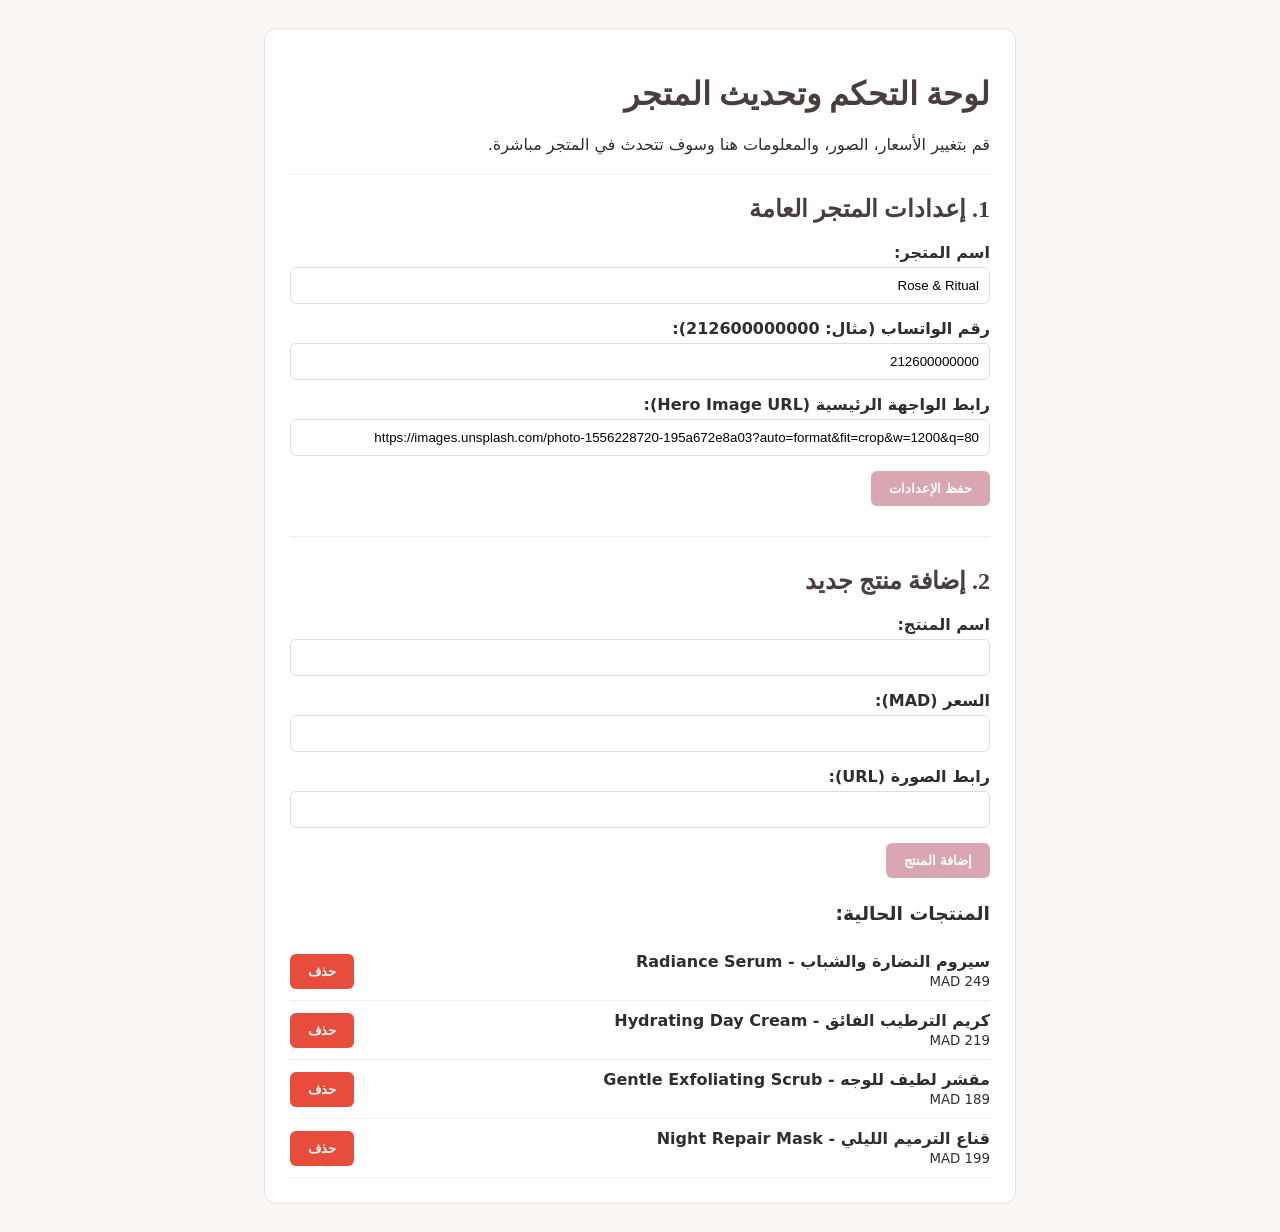
<file: admin.html>
<!DOCTYPE html>
<html lang="ar" dir="rtl">
<head>
  <meta charset="UTF-8">
  <meta name="viewport" content="width=device-width, initial-scale=1.0">
  <title>لوحة التحكم - Rose & Ritual</title>
  <style>
    body { font-family: system-ui, sans-serif; background: #faf7f5; padding: 20px; color: #332c2c; }
    .container { max-width: 700px; margin: 0 auto; background: #fff; padding: 25px; border-radius: 12px; border: 1px solid #e8e0dc; }
    h1, h2 { font-family: serif; color: #4a3e3d; }
    .form-group { margin-bottom: 15px; }
    label { display: block; font-weight: bold; margin-bottom: 5px; }
    input, textarea { width: 100%; padding: 10px; border: 1px solid #ddd; border-radius: 6px; box-sizing: border-box; }
    .btn { background: #d8a7b1; color: white; border: none; padding: 10px 18px; border-radius: 6px; cursor: pointer; font-weight: bold; }
    .btn:hover { background: #b88691; }
    .btn-danger { background: #e74c3c; }
    .prod-item { display: flex; justify-content: space-between; align-items: center; border-bottom: 1px solid #eee; padding: 10px 0; }
  </style>
</head>
<body>

<div class="container">
  <h1>لوحة التحكم وتحديث المتجر</h1>
  <p>قم بتغيير الأسعار، الصور، والمعلومات هنا وسوف تتحدث في المتجر مباشرة.</p>
  <hr style="margin: 20px 0; border: none; border-top: 1px solid #eee;">

  <h2>1. إعدادات المتجر العامة</h2>
  <form id="configForm">
    <div class="form-group">
      <label>اسم المتجر:</label>
      <input type="text" id="cfgStoreName">
    </div>
    <div class="form-group">
      <label>رقم الواتساب (مثال: 212600000000):</label>
      <input type="text" id="cfgWhatsapp">
    </div>
    <div class="form-group">
      <label>رابط الواجهة الرئيسية (Hero Image URL):</label>
      <input type="url" id="cfgHeroImg">
    </div>
    <button type="submit" class="btn">حفظ الإعدادات</button>
  </form>

  <hr style="margin: 30px 0; border: none; border-top: 1px solid #eee;">

  <h2>2. إضافة منتج جديد</h2>
  <form id="prodForm">
    <div class="form-group">
      <label>اسم المنتج:</label>
      <input type="text" id="pName" required>
    </div>
    <div class="form-group">
      <label>السعر (MAD):</label>
      <input type="number" id="pPrice" required>
    </div>
    <div class="form-group">
      <label>رابط الصورة (URL):</label>
      <input type="url" id="pImg" required>
    </div>
    <button type="submit" class="btn">إضافة المنتج</button>
  </form>

  <h3 style="margin-top: 25px;">المنتجات الحالية:</h3>
  <div id="productList"></div>
</div>

<script src="config.js"></script>
<script>
  const cfg = getStoreConfig();
  document.getElementById('cfgStoreName').value = cfg.storeName;
  document.getElementById('cfgWhatsapp').value = cfg.whatsappNumber;
  document.getElementById('cfgHeroImg').value = cfg.heroImage;

  document.getElementById('configForm').addEventListener('submit', (e) => {
    e.preventDefault();
    const newCfg = {
      ...cfg,
      storeName: document.getElementById('cfgStoreName').value,
      whatsappNumber: document.getElementById('cfgWhatsapp').value,
      heroImage: document.getElementById('cfgHeroImg').value
    };
    localStorage.setItem('rr_store_config', JSON.stringify(newCfg));
    alert('تم حفظ البيانات بنجاح!');
  });

  function renderAdminProducts() {
    const products = getStoreProducts();
    document.getElementById('productList').innerHTML = products.map(p => `
      <div class="prod-item">
        <div>
          <strong>${p.name}</strong><br>
          <small>${p.price} MAD</small>
        </div>
        <button onclick="delProduct('${p.id}')" class="btn btn-danger">حذف</button>
      </div>
    `).join('');
  }

  document.getElementById('prodForm').addEventListener('submit', (e) => {
    e.preventDefault();
    const products = getStoreProducts();
    products.push({
      id: 'p_' + Date.now(),
      name: document.getElementById('pName').value,
      category: 'General',
      price: parseFloat(document.getElementById('pPrice').value),
      image: document.getElementById('pImg').value
    });
    localStorage.setItem('rr_store_products', JSON.stringify(products));
    renderAdminProducts();
    document.getElementById('prodForm').reset();
  });

  function delProduct(id) {
    let products = getStoreProducts().filter(p => p.id !== id);
    localStorage.setItem('rr_store_products', JSON.stringify(products));
    renderAdminProducts();
  }

  renderAdminProducts();
</script>
</body>
</html>
</file>
